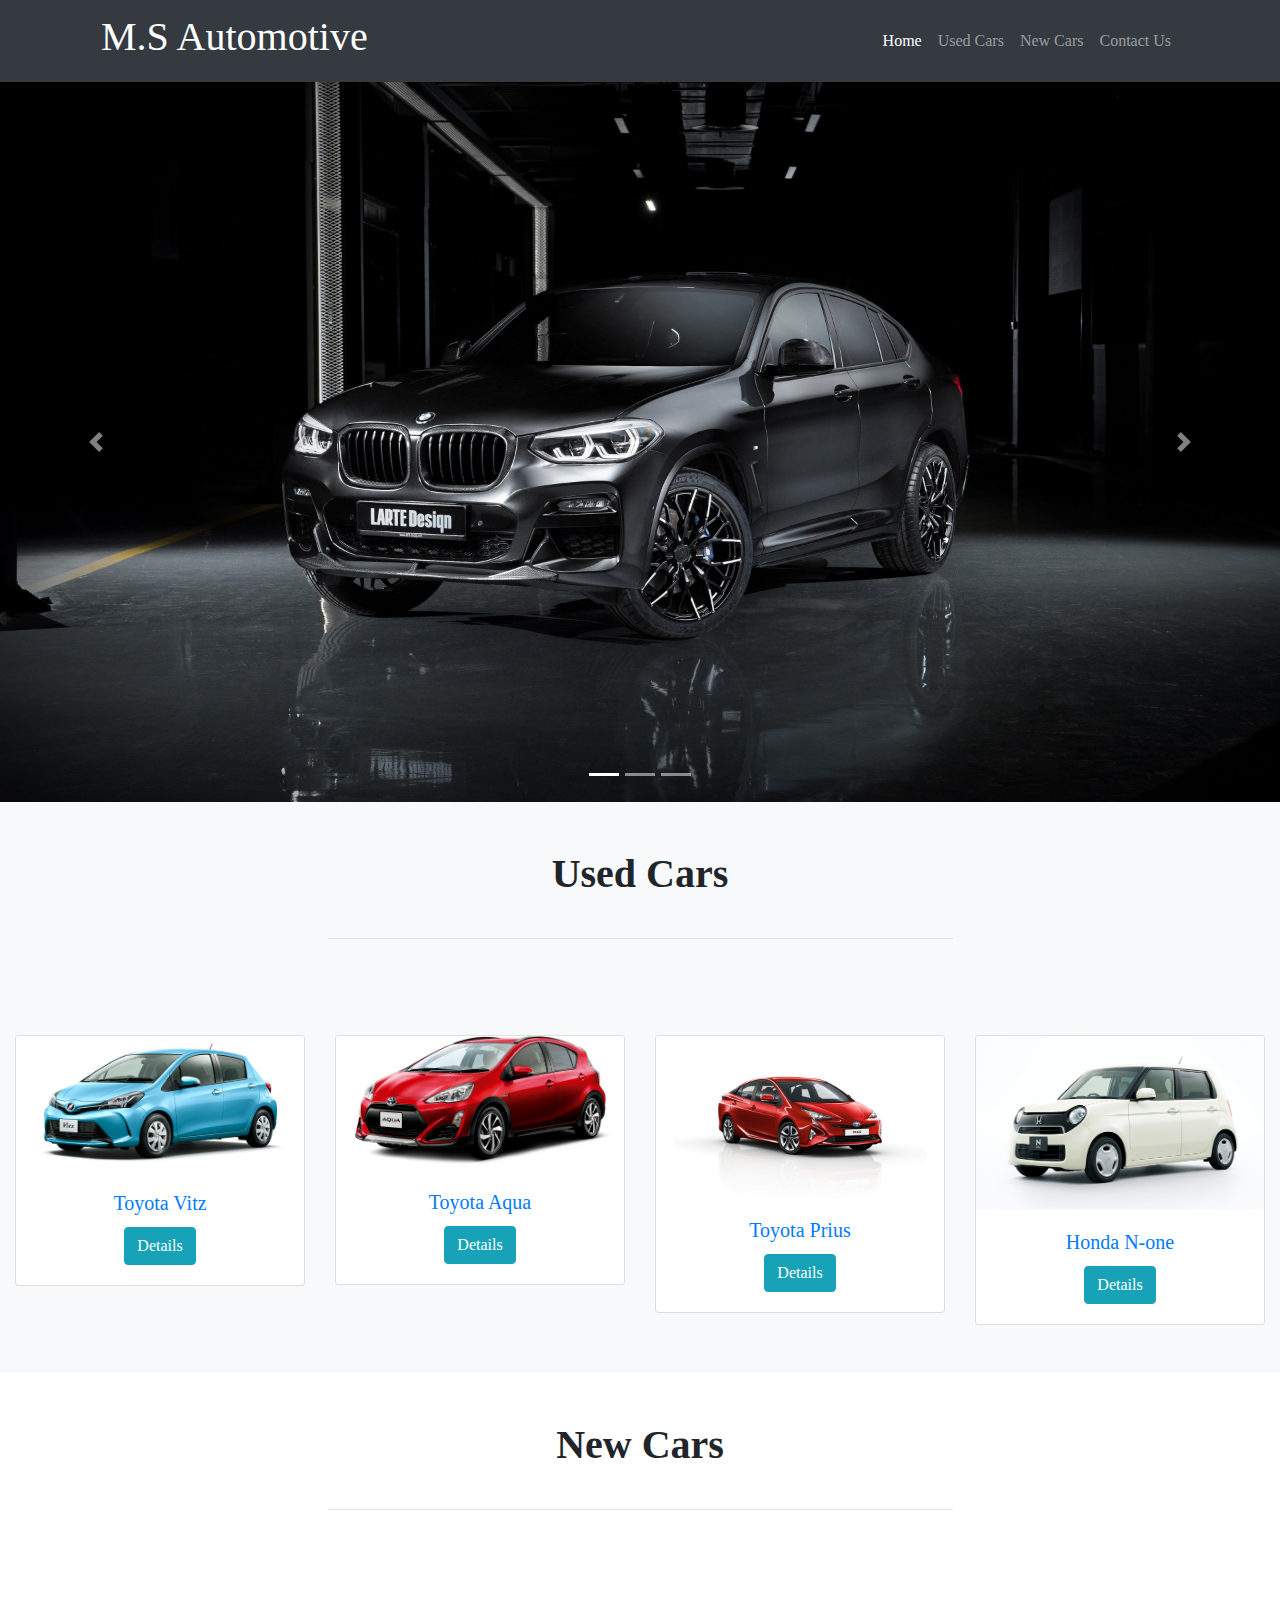
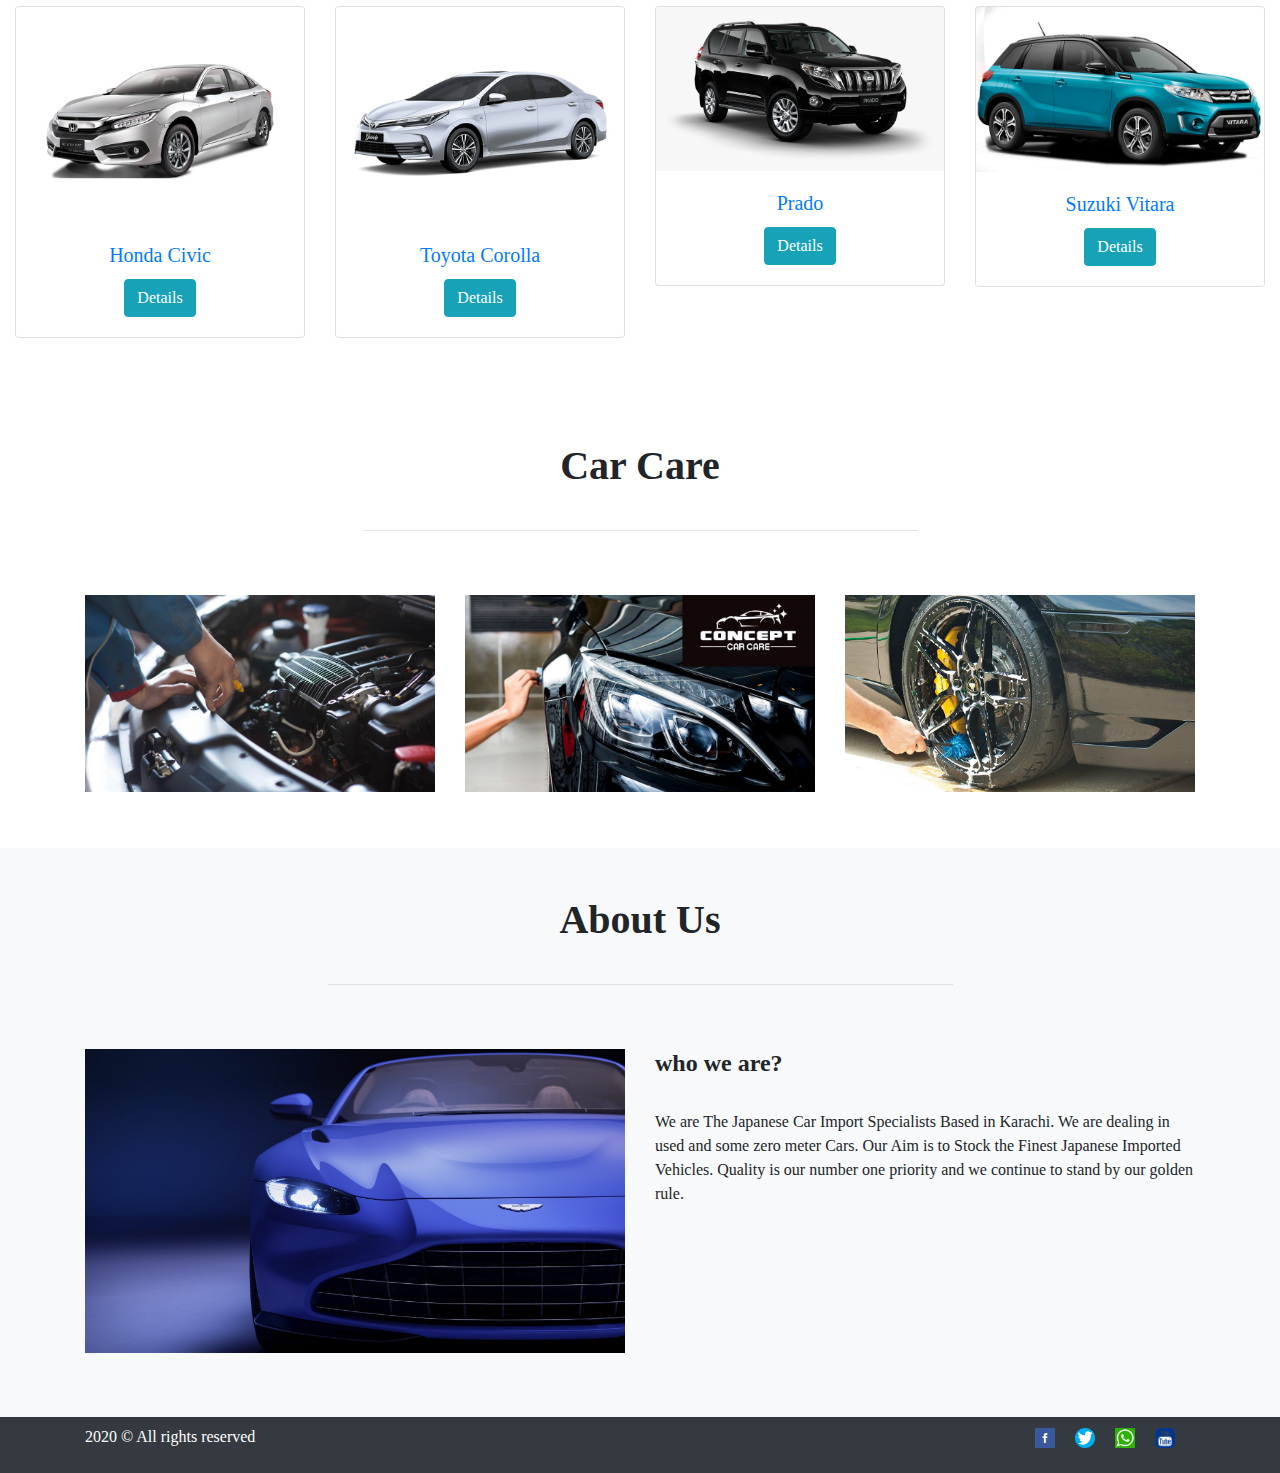
<file: index.html>
<!DOCTYPE html>
<html lang="en">

<head>
  <meta charset="UTF-8">
  <meta name="viewport" content="width=device-width, initial-scale=1.0">
  <title>M.S Automotive</title>
  <link rel="stylesheet" href="./style.css">
  <link rel="stylesheet" href="https://maxcdn.bootstrapcdn.com/bootstrap/4.0.0/css/bootstrap.min.css"
    integrity="sha384-Gn5384xqQ1aoWXA+058RXPxPg6fy4IWvTNh0E263XmFcJlSAwiGgFAW/dAiS6JXm" crossorigin="anonymous">



  <style>
    * {
      font-family: Cambria, Cochin, Georgia, Times, 'Times New Roman', serif;
      margin: 0;
      padding: 0;
    }

    span {
      font-size: 18px;
    }
  </style>
</head>

<body>
  <div class="container-fluid bg-dark">
    <div class="container">
      <nav class="navbar navbar-expand-lg navbar-dark bg-dark text-white">
        <a class="navbar-brand" href="#">
          <h1>M.S Automotive</h1>
        </a>
        <button class="navbar-toggler" type="button" data-toggle="collapse" data-target="#navbarNavDropdown"
          aria-controls="navbarNavDropdown" aria-expanded="false" aria-label="Toggle navigation">
          <span class="navbar-toggler-icon"></span>
        </button>
        <div class="collapse navbar-collapse" id="navbarNavDropdown">
          <ul class="navbar-nav ml-auto text-white">
            <li class="nav-item active">
              <a class="nav-link" href="./index.html">Home <span class="sr-only">(current)</span></a>
            </li>
            <li class="nav-item">
              <a class="nav-link" href="./Usedcar.html">Used Cars</a>
            </li>
            <li class="nav-item">
              <a class="nav-link" href="./newcars.html">New Cars</a>
            </li>
            <li class="nav-item">
              <a class="nav-link" href="./contact.html">Contact Us</a>
            </li>
          </ul>
        </div>
      </nav>
    </div>
  </div>

  <div id="carouselExampleIndicators" class="carousel slide" data-ride="carousel">
    <ol class="carousel-indicators">
      <li data-target="#carouselExampleIndicators" data-slide-to="0" class="active"></li>
      <li data-target="#carouselExampleIndicators" data-slide-to="1"></li>
      <li data-target="#carouselExampleIndicators" data-slide-to="2"></li>
    </ol>

    <div class="carousel-inner">
      <div class="carousel-item">
        <img class="d-block w-100" src="./Slider/slider.jpg" alt="First slide">
      </div>
      <div class="carousel-item active">
        <img class="d-block w-100" src="./Slider/slider1.jpg" alt="Second slide">
      </div>
      <div class="carousel-item">
        <img class="d-block w-100" src="./Slider/slider2.jpg" alt="Third slide">
      </div>
    </div>
    <a class="carousel-control-prev" href="#carouselExampleIndicators" role="button" data-slide="prev">
      <span class="carousel-control-prev-icon" aria-hidden="true"></span>
      <span class="sr-only">Previous</span>
    </a>
    <a class="carousel-control-next" href="#carouselExampleIndicators" role="button" data-slide="next">
      <span class="carousel-control-next-icon" aria-hidden="true"></span>
      <span class="sr-only">Next</span>
    </a>
  </div>

  <section>
    <div class="container-fluid bg-light">
      <h1 class="text-center text-capitalize font-weight-bold pt-5 pb-4">used cars</h1>
      <hr class="w-50 mx-auto pb-5">

      <div class="row text-center mt-5 pb-5">
        <div class="col col-xl-3 col-lg-3 col-md-6 col-sm-12 col-12 mb-2">
          <div class="card">
            <img class="card-img-top" src="./images/vitz.png" alt="Card image cap">
            <div class="card-body">
              <h5 class="card-title text-primary">Toyota Vitz</h5>
              <a href="./Usedcar.html" class="btn btn-info">Details</a>
            </div>
          </div>
        </div>

        <div class="col col-xl-3 col-lg-3 col-md-6 col-sm-12 col-12 mb-2">
          <div class="card">
            <img class="card-img-top" src="./images/aqua.png" alt="Card image cap">
            <div class="card-body">
              <h5 class="card-title text-primary">Toyota Aqua</h5>
              
              <a href="./Usedcar.html" class="btn btn-info">Details</a>
            </div>
          </div>
        </div>
        <div class="col col-xl-3 col-lg-3 col-md-6 col-sm-12 col-12 mb-2">
          <div class="card">
            <img class="card-img-top" src="./images/prius.jpg" alt="Card image cap">
            <div class="card-body">
              <h5 class="card-title text-primary">Toyota Prius</h5>
              <a href="./Usedcar.html" class="btn btn-info">Details</a>
            </div>
          </div>
        </div>

        <div class="col col-xl-3 col-lg-3 col-md-6 col-sm-12 col-12">
          <div class="card">
            <img class="card-img-top" src="./images/n-one.jpg" alt="Card image cap">
            <div class="card-body">
              <h5 class="card-title text-primary">Honda N-one</h5>
              <a href="./Usedcar.html" class="btn btn-info">Details</a>
            </div>
          </div>
        </div>

      </div>
    </div>
  </section>


  <div class="container-fluid">
    <h1 class="text-center text-capitalize font-weight-bold pt-5 pb-4 ">new cars</h1>
    <hr class="w-50 mx-auto pb-5">

    <div class="row text-center mt-5 pb-5">
      <div class="col col-xl-3 col-lg-3 col-md-6 col-sm-12 col-12 mb-2 ">
        <div class="card">
          <img class="card-img-top" src="./images/civic1.jpg" alt="Card image cap">
          <div class="card-body">
            <h5 class="card-title text-primary">Honda Civic</h5>
            <a href="./newcars.html" class="btn btn-info">Details</a>
          </div>
        </div>
      </div>

      <div class="col col-xl-3 col-lg-3 col-md-6 col-12 mb-2">
        <div class="card">
          <img class="card-img-top" src="./images/Corolla1.jpg" alt="Card image cap">
          <div class="card-body">
            <h5 class="card-title text-primary">Toyota Corolla</h5>
            
            <a href="./newcars.html" class="btn btn-info">Details</a>
          </div>
        </div>
      </div>
      <div class="col col-xl-3 col-lg-3 col-md-6 col-12 mb-2">
        <div class="card">
          <img class="card-img-top" src="./images/prado.png" alt="Card image cap">
          <div class="card-body">
            <h5 class="card-title text-primary">Prado</h5>
            
            <a href="./newcars.html" class="btn btn-info">Details</a>
          </div>
        </div>
      </div>

      <div class="col col-xl-3 col-lg-3 col-md-6 col-12">
        <div class="card">
          <img class="card-img-top" src="./images/vitara.png" alt="Card image cap">
          <div class="card-body">
            <h5 class="card-title text-primary">Suzuki Vitara</h5>
            
            <a href="./newcars.html" class="btn btn-info">Details</a>
          </div>
        </div>
      </div>
    </div>
  </div>



  <section>
    <div class="container pb-5">
      <h1 class="text-center text-capitalize font-weight-bold pt-5 pb-4">car care</h1>
      <hr class="w-50 mx-auto pb-5">

      <div class="row">
        <div class="col col-xl-4 col-lg-4 col-md-8 col-12 mb-2">
          <img src="./images/care.jpg" alt="" class="img-fluid">

        </div>
        <div class="col col-xl-4 col-lg-4 col-md-8 col-12 mb-2">
          <img src="./images/care1.jpg" alt="" class="img-fluid">
        </div>
        <div class="col col-xl-4 col-lg-4 col-md-8 col-12">
          <img src="./images/care2.jpg" alt="" class="img-fluid">
        </div>
      </div>
    </div>
  </section>

  <div class="container-fluid bg-light py-5">
    <h1 class=" text-center font-weight-bold pb-4">About Us</h1>
    <hr class="w-50 mx-auto py-4">
    <div class="container">
      <div class="row">
        <div class="col col-xl-6 col-lg-6 col-md-6 col-sm-12 col-12">
          <img src="./images/aston.jpg" class="img-fluid pb-3">
        </div>
        <div class="col col-xl-6 col-lg-6 col-md-6 col-sm-12 col-12">
          <h4 class="font-weight-bold">who we are?</h4> <br>
          <p>We are The Japanese Car Import Specialists Based in Karachi. We are dealing in used and some zero
            meter Cars. Our Aim is to Stock the Finest Japanese Imported Vehicles. Quality is our number one priority and we
            continue to stand by our golden rule.
          </p>
        </div>
      </div>
    </div>
  </div>

  <footer>
    <div class="container-fluid bg-dark text-white py-2">
      <div class="container">
        <div class="row">
          <div class="col col-lg-10 col-md-10 col-12">
            <p>2020 © All rights reserved</p>
          </div>
          <div class="col col-lg-2 col-md-2 col-12 ml-auto">
            <a class="mr-3" href=""><img src="./media/fbicon.png" width="20" height="20"></a>
            <a class="mr-3" href="" class="twi"><img src="./media/twitter.png" width="20" height="20"></a>
            <a class="mr-3" href="" class="insta"><img src="./media/whatsapp.png" width="20" height="20"></a>
            <a class="mr-3" href="" class="you"><img src="./media/youtube.png" width="20" height="20"></a>
          </div>
        </div>
      </div>
  </footer>




  <script src="https://code.jquery.com/jquery-3.2.1.slim.min.js"
    integrity="sha384-KJ3o2DKtIkvYIK3UENzmM7KCkRr/rE9/Qpg6aAZGJwFDMVNA/GpGFF93hXpG5KkN"
    crossorigin="anonymous"></script>
  <script src="https://cdnjs.cloudflare.com/ajax/libs/popper.js/1.12.9/umd/popper.min.js"
    integrity="sha384-ApNbgh9B+Y1QKtv3Rn7W3mgPxhU9K/ScQsAP7hUibX39j7fakFPskvXusvfa0b4Q"
    crossorigin="anonymous"></script>
  <script src="https://maxcdn.bootstrapcdn.com/bootstrap/4.0.0/js/bootstrap.min.js"
    integrity="sha384-JZR6Spejh4U02d8jOt6vLEHfe/JQGiRRSQQxSfFWpi1MquVdAyjUar5+76PVCmYl"
    crossorigin="anonymous"></script>
</body>

</html>
</file>
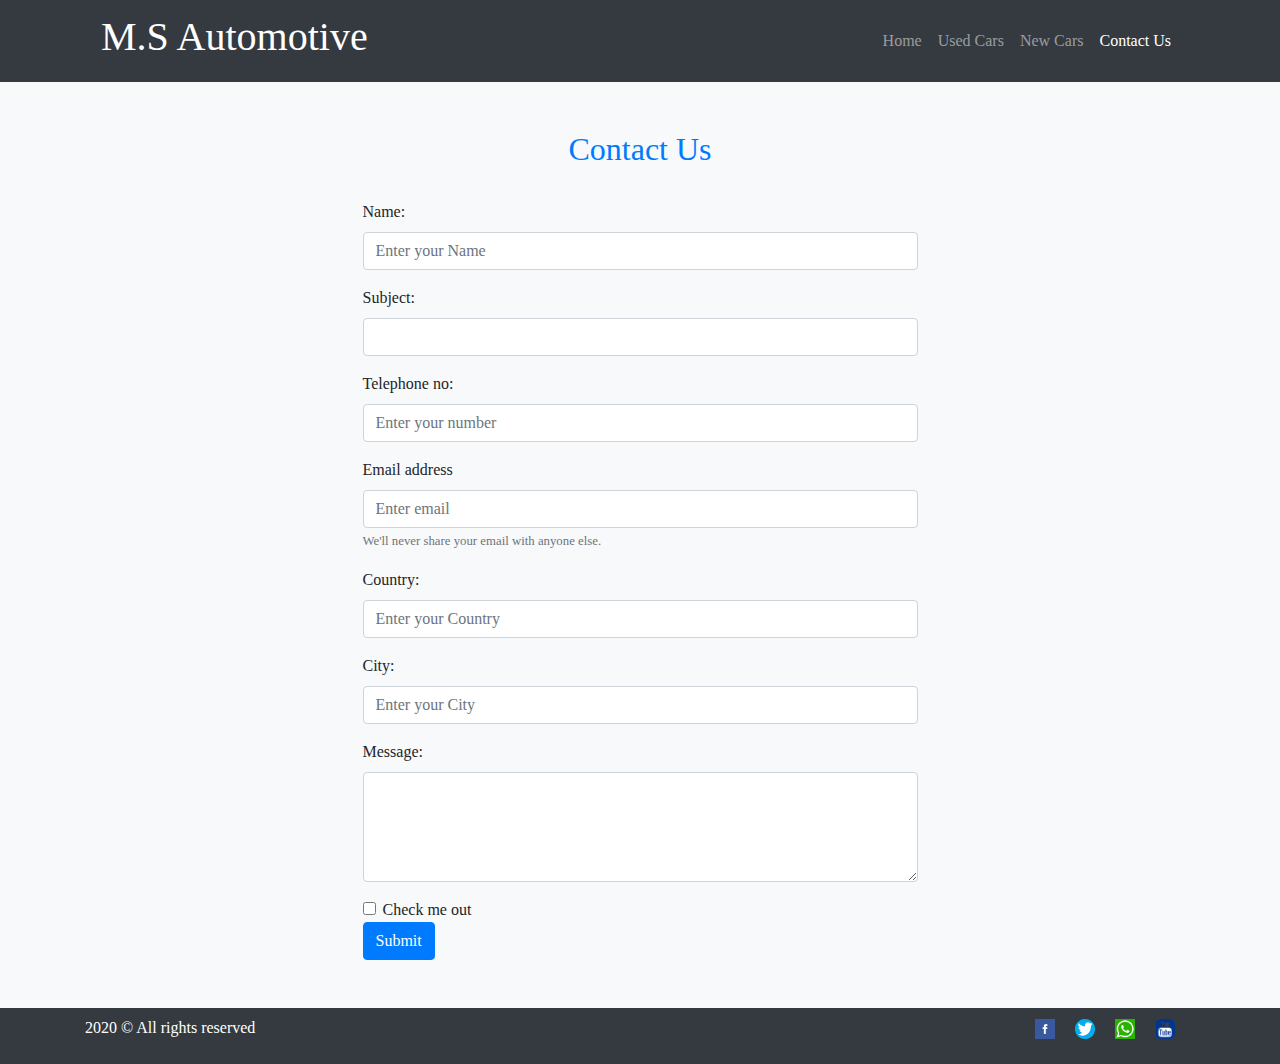
<file: contact.html>
<!DOCTYPE html>
<html lang="en">

<head>
    <meta charset="UTF-8">
    <meta name="viewport" content="width=device-width, initial-scale=1.0">
    <title>M.S Automotive</title>

    <link rel="stylesheet" href="./style.css">
    <link rel="stylesheet" href="https://maxcdn.bootstrapcdn.com/bootstrap/4.0.0/css/bootstrap.min.css"
        integrity="sha384-Gn5384xqQ1aoWXA+058RXPxPg6fy4IWvTNh0E263XmFcJlSAwiGgFAW/dAiS6JXm" crossorigin="anonymous">


    <style>
        * {
            font-family: Cambria, Cochin, Georgia, Times, 'Times New Roman', serif;
            margin: 0;
            padding: 0;
        }

        span {
            font-size: 18px;
        }
    </style>

</head>

<body>

    <div class="container-fluid bg-dark">
        <div class="container">
            <nav class="navbar navbar-expand-lg navbar-dark bg-dark text-white">
                <a class="navbar-brand" href="#">
                    <h1>M.S Automotive </h1>
                </a>
                <button class="navbar-toggler" type="button" data-toggle="collapse" data-target="#navbarNavDropdown"
                    aria-controls="navbarNavDropdown" aria-expanded="false" aria-label="Toggle navigation">
                    <span class="navbar-toggler-icon"></span>
                </button>
                <div class="collapse navbar-collapse" id="navbarNavDropdown">
                    <ul class="navbar-nav ml-auto text-white">
                        <li class="nav-item">
                            <a class="nav-link" href="./index.html">Home</a>
                        </li>
                        <li class="nav-item">
                            <a class="nav-link" href="./Usedcar.html">Used Cars</a>
                        </li>
                        <li class="nav-item">
                            <a class="nav-link" href="./newcars.html">New Cars</a>
                        </li>
                        <li class="nav-item active">
                            <a class="nav-link" href="./contact.html">Contact Us <span
                                    class="sr-only">(current)</span></a>
                        </li>
                    </ul>
                </div>
            </nav>
        </div>
    </div>

    <section>

        <div class="container-fluid bg-light py-5">

            <div class="container">
                <h2 class="text-primary text-center text-capitalize pb-4">contact us</h2>

                <form class="mx-auto w-50">
                    <div class="form-group">
                        <label for="uname">Name:</label>
                        <input type="text" class="form-control" id="uname" placeholder="Enter your Name" name="uname"
                            required>
                    </div>
                    <div class="form-group">
                        <label for="sub">Subject:</label>
                        <input type="text" class="form-control" id="sub" name="sub">
                    </div>
                    <div class="form-group">
                        <label for="num">Telephone no:</label>
                        <input type="number" class="form-control" id="num" placeholder="Enter your number" name="num"
                            required>
                    </div>


                    <div class="form-group ">
                        <label for="exampleInputEmail1">Email address</label>
                        <input type="email" class="form-control" id="exampleInputEmail1" aria-describedby="emailHelp"
                            placeholder="Enter email">
                        <small id="emailHelp" class="form-text text-muted">We'll never share your email with anyone
                            else.</small>
                    </div>
                    <div class="form-group">
                        <label for="country">Country:</label>
                        <input type="text" class="form-control" id="country" placeholder="Enter your Country"
                            name="country" required>
                    </div>
                    <div class="form-group">
                        <label for="city">City:</label>
                        <input type="text" class="form-control" id="city" placeholder="Enter your City" name="city"
                            required>
                    </div>
                    <div class="form-group">
                        <label for="">Message:</label>
                        <textarea class="form-control" name="" id="" cols="10" rows="4"></textarea>
                    </div>

                    <div class="form-check">
                        <input type="checkbox" class="form-check-input" id="exampleCheck1">
                        <label class="form-check-label" for="exampleCheck1">Check me out</label>
                    </div>
                    <button type="submit" class="btn btn-primary">Submit</button>
                </form>

            </div>
        </div>
    </section>


    <footer>
        <div class="container-fluid bg-dark text-white py-2">
            <div class="container">
                <div class="row">
                    <div class="col col-lg-10 col-md-10 col-12">
                        <p>2020 © All rights reserved</p>
                    </div>
                    <div class="col col-lg-2 col-md-2 col-12 ml-auto">
                        <a class="mr-3" href=""><img src="./media/fbicon.png" width="20" height="20"></a>
                        <a class="mr-3" href="" class="twi"><img src="./media/twitter.png" width="20" height="20"></a>
                        <a class="mr-3" href="" class="insta"><img src="./media/whatsapp.png" width="20"
                                height="20"></a>
                        <a class="mr-3" href="" class="you"><img src="./media/youtube.png" width="20" height="20"></a>
                    </div>
                </div>
            </div>
    </footer>



    <script src="https://code.jquery.com/jquery-3.2.1.slim.min.js"
        integrity="sha384-KJ3o2DKtIkvYIK3UENzmM7KCkRr/rE9/Qpg6aAZGJwFDMVNA/GpGFF93hXpG5KkN"
        crossorigin="anonymous"></script>
    <script src="https://cdnjs.cloudflare.com/ajax/libs/popper.js/1.12.9/umd/popper.min.js"
        integrity="sha384-ApNbgh9B+Y1QKtv3Rn7W3mgPxhU9K/ScQsAP7hUibX39j7fakFPskvXusvfa0b4Q"
        crossorigin="anonymous"></script>
    <script src="https://maxcdn.bootstrapcdn.com/bootstrap/4.0.0/js/bootstrap.min.js"
        integrity="sha384-JZR6Spejh4U02d8jOt6vLEHfe/JQGiRRSQQxSfFWpi1MquVdAyjUar5+76PVCmYl"
        crossorigin="anonymous"></script>
</body>

</html>
</file>
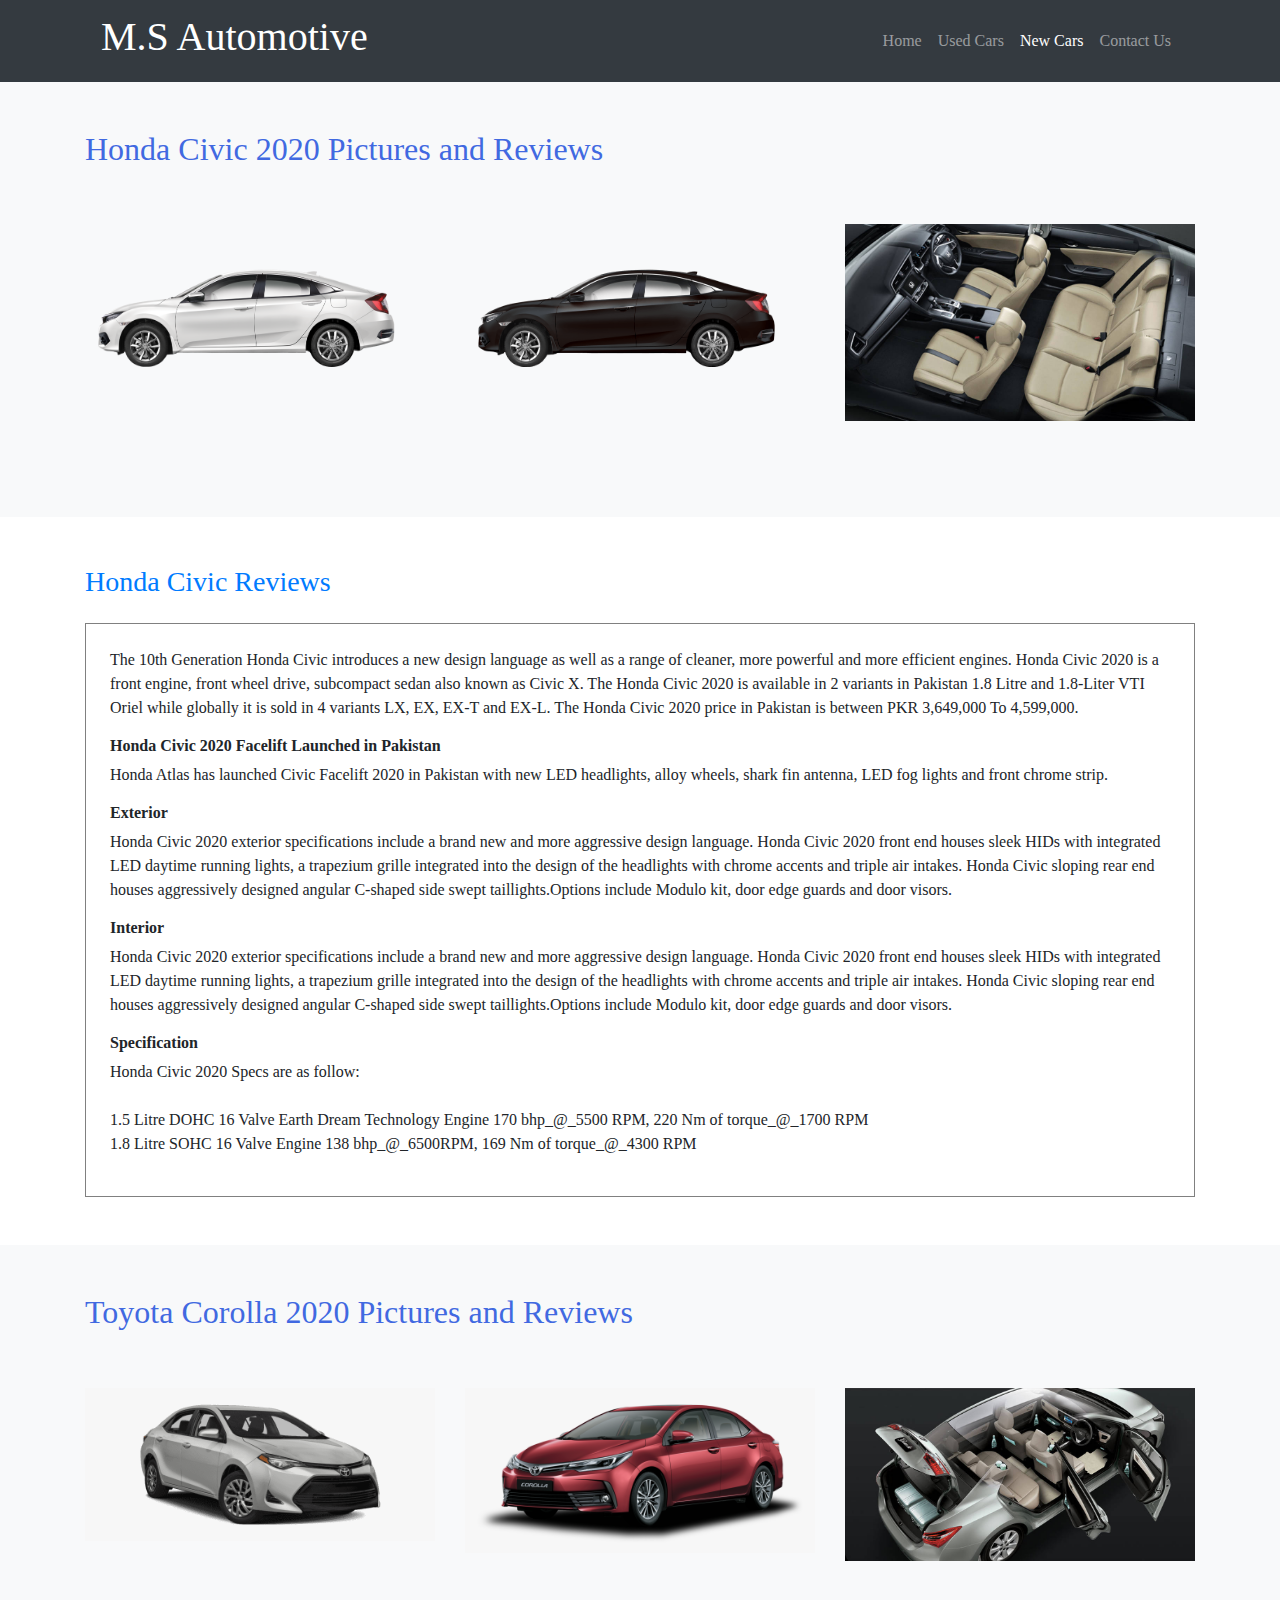
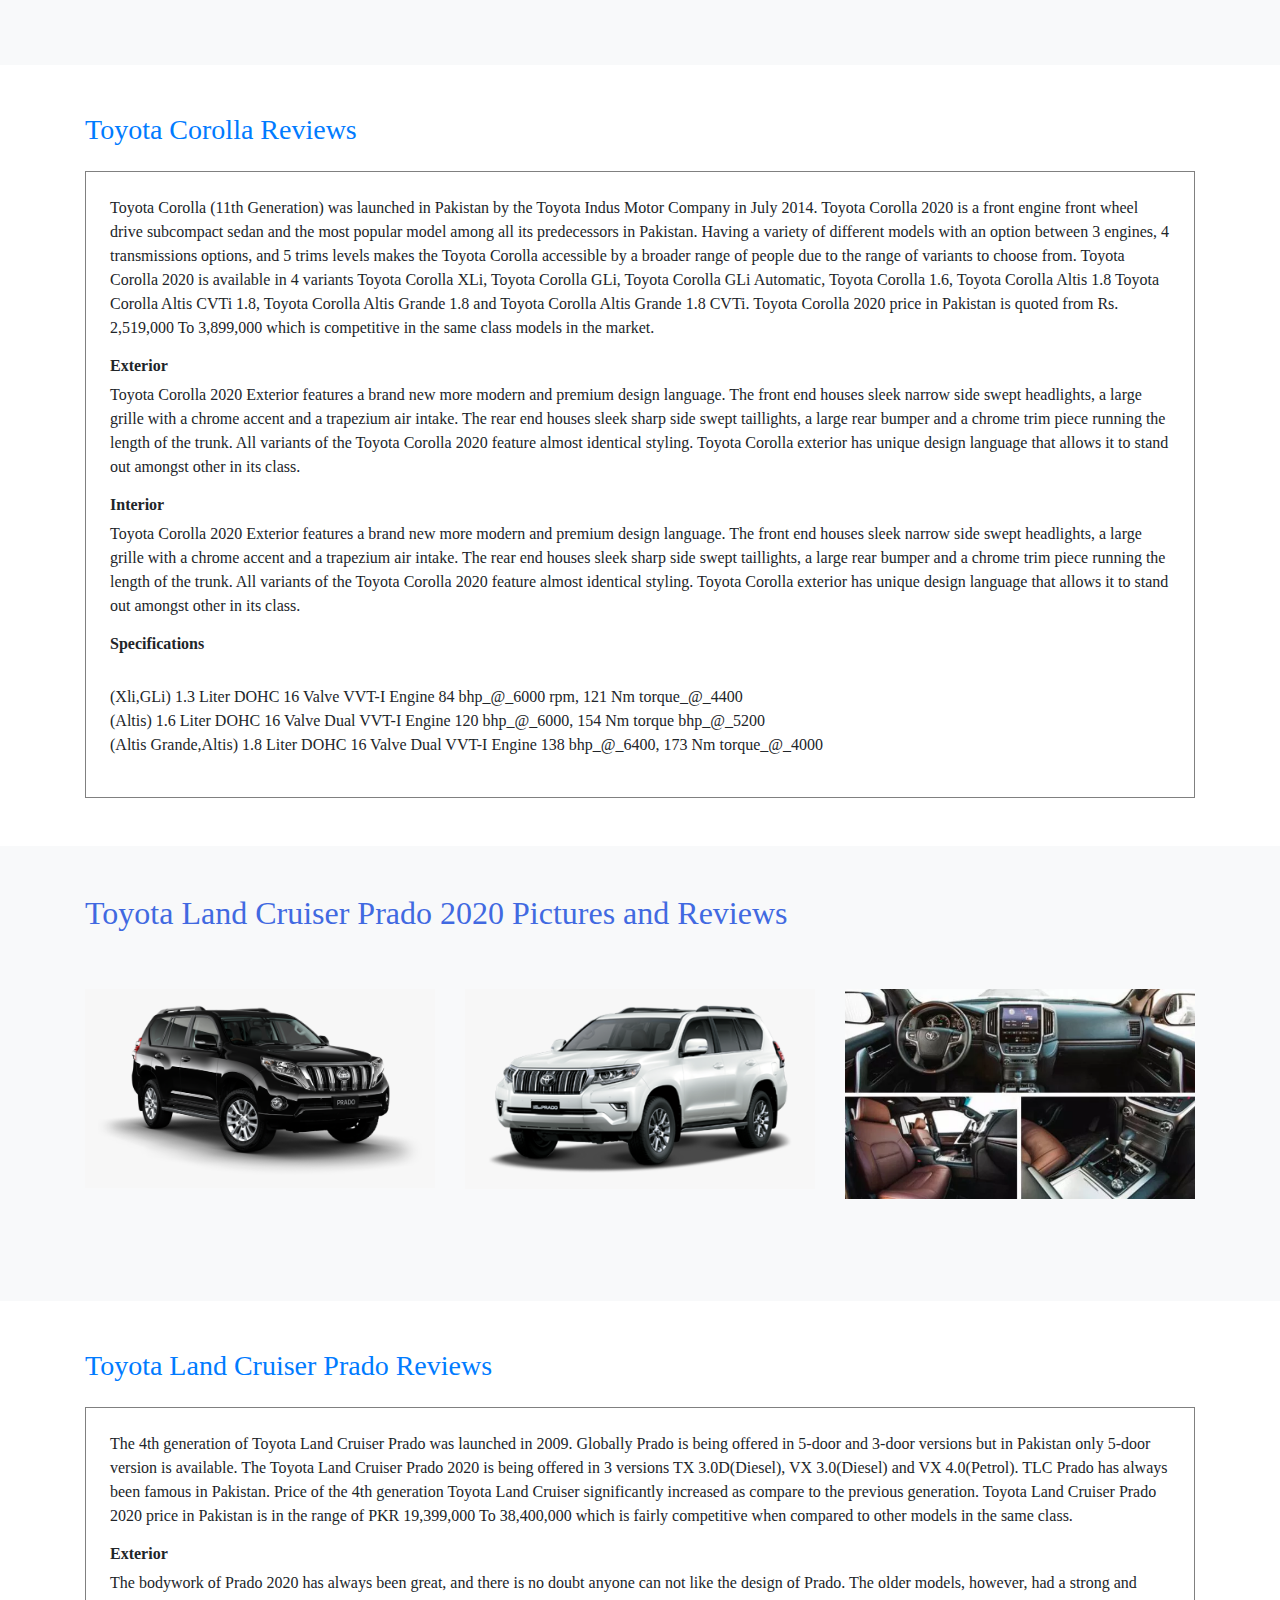
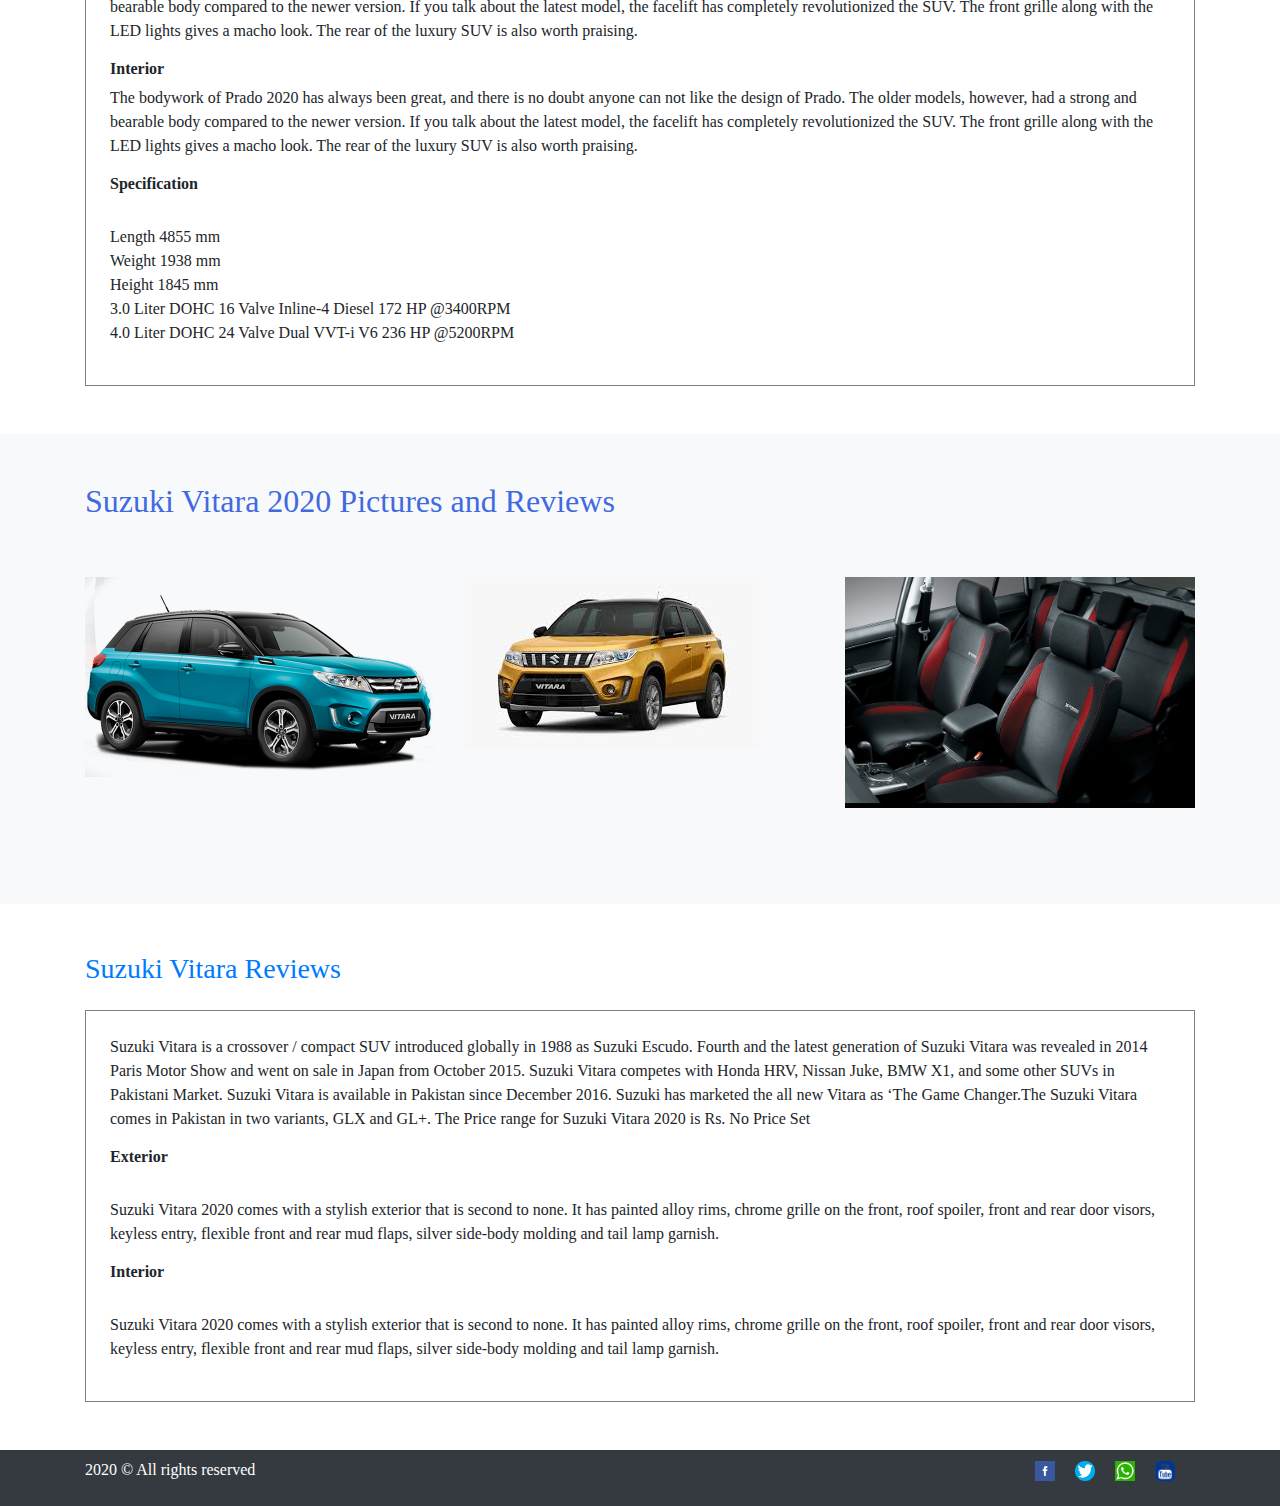
<file: newcars.html>
<!DOCTYPE html>
<html lang="en">

<head>
    <meta charset="UTF-8">
    <meta name="viewport" content="width=device-width, initial-scale=1.0">
    <title>M.S Automotive</title>

    <link rel="stylesheet" href="./style.css">
    <link rel="stylesheet" href="https://maxcdn.bootstrapcdn.com/bootstrap/4.0.0/css/bootstrap.min.css"
        integrity="sha384-Gn5384xqQ1aoWXA+058RXPxPg6fy4IWvTNh0E263XmFcJlSAwiGgFAW/dAiS6JXm" crossorigin="anonymous">

    <style>
        * {
            font-family: Cambria, Cochin, Georgia, Times, 'Times New Roman', serif;
            margin: 0;
            padding: 0;
        }

        span {
            font-size: 18px;
        }
    </style>
</head>

<body>

    <div class="container-fluid bg-dark">
        <div class="container">
            <nav class="navbar navbar-expand-lg navbar-dark bg-dark text-white">
                <a class="navbar-brand" href="#">
                    <h1>M.S Automotive </h1>
                </a>
                <button class="navbar-toggler" type="button" data-toggle="collapse" data-target="#navbarNavDropdown"
                    aria-controls="navbarNavDropdown" aria-expanded="false" aria-label="Toggle navigation">
                    <span class="navbar-toggler-icon"></span>
                </button>
                <div class="collapse navbar-collapse" id="navbarNavDropdown">
                    <ul class="navbar-nav ml-auto text-white">
                        <li class="nav-item">
                            <a class="nav-link" href="./index.html">Home </a>
                        </li>
                        <li class="nav-item ">
                            <a class="nav-link" href="./Usedcar.html">Used Cars </a>
                        </li>
                        <li class="nav-item active">
                            <a class="nav-link" href="./newcars.html">New Cars <span
                                    class="sr-only">(current)</span></a>
                        </li>
                        <li class="nav-item">
                            <a class="nav-link" href="./contact.html">Contact Us</a>
                        </li>
                    </ul>
                </div>
            </nav>
        </div>
    </div>

    <header>
        <div class="container-fluid py-5 bg-light">
            <div class="container">
                <h2 style="color: royalblue;">Honda Civic 2020 Pictures and Reviews</h2>

                <div class="row py-5">
                    <div class="col col-lg-4 col-md-4 col-12 mb-3">
                        <img src="./images/civic2.png" alt="" class="img-fluid">
                    </div>
                    <div class="col col-lg-4 col-md-4 col-12 mb-3">
                        <img src="./images/civic3.png" alt="" class="img-fluid">
                    </div>
                    <div class="col col-lg-4 col-md-4 col-12">
                        <img src="./images/civic4.jpg" alt="" class="img-fluid">
                    </div>
                </div>
            </div>
        </div>
    </header>

    <section>
        <div class="container py-5">
            <h3 class="text-capitalize text-primary">honda civic reviews</h3>

            <div class="para mt-4 p-4">
                <p> The 10th Generation Honda Civic introduces a new design language as well as a range of cleaner, more
                    powerful and more efficient engines. Honda Civic 2020 is a front engine, front wheel drive,
                    subcompact
                    sedan also known as Civic X. The Honda Civic 2020 is available in 2 variants in Pakistan 1.8 Litre
                    and
                    1.8-Liter VTI Oriel while globally it is sold in 4 variants LX, EX, EX-T and EX-L. The Honda Civic
                    2020
                    price in Pakistan is between PKR 3,649,000 To 4,599,000. </p>

                <h6 style="font-weight: bold;">Honda Civic 2020 Facelift Launched in Pakistan</h6>
                <p> Honda Atlas has launched Civic Facelift 2020 in Pakistan with new LED headlights, alloy wheels,
                    shark fin antenna, LED fog lights and front chrome strip.
                </p>

                <h6 style="font-weight: bold;">Exterior</h6>
                <p>Honda Civic 2020 exterior specifications include a brand new and more aggressive design language.
                    Honda Civic 2020 front end houses sleek HIDs with integrated LED daytime running lights, a trapezium
                    grille integrated into the design of the headlights with chrome accents and triple air intakes.
                    Honda Civic sloping rear end houses aggressively designed angular C-shaped side swept
                    taillights.Options include Modulo kit, door edge guards and door visors.
                </p>

                <h6 style="font-weight: bold;">Interior</h6>

                <p>Honda Civic 2020 exterior specifications include a brand new and more aggressive design language.
                    Honda Civic 2020 front end houses sleek HIDs with integrated LED daytime running lights, a trapezium
                    grille integrated into the design of the headlights with chrome accents and triple air intakes.
                    Honda Civic sloping rear end houses aggressively designed angular C-shaped side swept
                    taillights.Options include Modulo kit, door edge guards and door visors.
                </p>

                <h6 style="font-weight: bold;">Specification</h6>
                <p>Honda Civic 2020 Specs are as follow: <br> <br>
                    1.5 Litre DOHC 16 Valve Earth Dream Technology Engine 170 bhp_@_5500 RPM, 220 Nm of torque_@_1700
                    RPM <br>
                    1.8 Litre SOHC 16 Valve Engine 138 bhp_@_6500RPM, 169 Nm of torque_@_4300 RPM</p>

            </div>
        </div>

    </section>

    <div class="container-fluid py-5 bg-light">
        <div class="container">
            <h2 style="color: royalblue;">Toyota Corolla 2020 Pictures and Reviews</h2>

            <div class="row py-5">
                <div class="col col-lg-4 col-md-4 col-12 mb-3">
                    <img src="./images/corolla1.1.png" alt="" class="img-fluid">
                </div>
                <div class="col col-lg-4 col-md-4 col-12 mb-3">
                    <img src="./images/corolla1.2.png" alt="" class="img-fluid">
                </div>
                <div class="col col-lg-4 col-md-4 col-12">
                    <img src="./images/Corolla4.jpg" alt="" class="img-fluid">
                </div>
            </div>
        </div>
    </div>

    <section>
        <div class="container py-5">
            <h3 class="text-capitalize text-primary">Toyota Corolla reviews</h3>

            <div class="para mt-4 p-4">
                <p>Toyota Corolla (11th Generation) was launched in Pakistan by the Toyota Indus Motor Company in July
                    2014. Toyota Corolla 2020 is a front engine front wheel drive subcompact sedan and the most popular
                    model among all its predecessors in Pakistan. Having a variety of different models with an option
                    between 3 engines, 4 transmissions options, and 5 trims levels makes the Toyota Corolla accessible
                    by a broader range of people due to the range of variants to choose from. Toyota Corolla 2020 is
                    available in 4 variants Toyota Corolla XLi, Toyota Corolla GLi, Toyota Corolla GLi Automatic, Toyota
                    Corolla 1.6, Toyota Corolla Altis 1.8 Toyota Corolla Altis CVTi 1.8, Toyota Corolla Altis Grande 1.8
                    and Toyota Corolla Altis Grande 1.8 CVTi. Toyota Corolla 2020 price in Pakistan is quoted from Rs.
                    2,519,000 To 3,899,000 which is competitive in the same class models in the market.
                </p>

                <h6 style="font-weight: bold;">Exterior</h6>
                <p>Toyota Corolla 2020 Exterior features a brand new more modern and premium design language. The front
                    end houses sleek narrow side swept headlights, a large grille with a chrome accent and a trapezium
                    air intake. The rear end houses sleek sharp side swept taillights, a large rear bumper and a chrome
                    trim piece running the length of the trunk. All variants of the Toyota Corolla 2020 feature almost
                    identical styling. Toyota Corolla exterior has unique design language that allows it to stand out
                    amongst other in its class.
                </p>
                <h6 style="font-weight: bold;">Interior</h6>

                <p>Toyota Corolla 2020 Exterior features a brand new more modern and premium design language. The front
                    end houses sleek narrow side swept headlights, a large grille with a chrome accent and a trapezium
                    air intake. The rear end houses sleek sharp side swept taillights, a large rear bumper and a chrome
                    trim piece running the length of the trunk. All variants of the Toyota Corolla 2020 feature almost
                    identical styling. Toyota Corolla exterior has unique design language that allows it to stand out
                    amongst other in its class.
                </p>

                <h6 style="font-weight: bold;">Specifications</h6> <br>
                <p>(Xli,GLi) 1.3 Liter DOHC 16 Valve VVT-I Engine 84 bhp_@_6000 rpm, 121 Nm torque_@_4400 <br>
                    (Altis) 1.6 Liter DOHC 16 Valve Dual VVT-I Engine 120 bhp_@_6000, 154 Nm torque bhp_@_5200 <br>
                    (Altis Grande,Altis) 1.8 Liter DOHC 16 Valve Dual VVT-I Engine 138 bhp_@_6400, 173 Nm torque_@_4000
                </p>
            </div>
        </div>
    </section>


    <div class="container-fluid py-5 bg-light">
        <div class="container">
            <h2 style="color: royalblue;">Toyota Land Cruiser Prado 2020 Pictures and Reviews</h2>

            <div class="row py-5">
                <div class="col col-lg-4 col-md-4 col-12 mb-3">
                    <img src="./images/prado.png" alt="" class="img-fluid">
                </div>
                <div class="col col-lg-4 col-md-4 col-12 mb-3">
                    <img src="./images/prado1.png" alt="" class="img-fluid">
                </div>
                <div class="col col-lg-4 col-md-4 col-12">
                    <img src="./images/prado3.png" alt="" class="img-fluid">
                </div>
            </div>
        </div>
    </div>

    <section>
        <div class="container py-5">
            <h3 class="text-capitalize text-primary">Toyota Land Cruiser Prado reviews</h3>

            <div class="para mt-4 p-4">
                <p>The 4th generation of Toyota Land Cruiser Prado was launched in 2009. Globally Prado is being offered
                    in 5-door and 3-door versions but in Pakistan only 5-door version is available. The Toyota Land
                    Cruiser Prado 2020 is being offered in 3 versions TX 3.0D(Diesel), VX 3.0(Diesel) and VX
                    4.0(Petrol). TLC Prado has always been famous in Pakistan. Price of the 4th generation Toyota Land
                    Cruiser significantly increased as compare to the previous generation. Toyota Land Cruiser Prado
                    2020 price in Pakistan is in the range of PKR 19,399,000 To 38,400,000 which is fairly competitive
                    when compared to other models in the same class.
                </p>

                <h6 style="font-weight: bold;">Exterior</h6>
                <p>The bodywork of Prado 2020 has always been great, and there is no doubt anyone can not like the
                    design of Prado. The older models, however, had a strong and bearable body compared to the newer
                    version. If you talk about the latest model, the facelift has completely revolutionized the SUV. The
                    front grille along with the LED lights gives a macho look. The rear of the luxury SUV is also worth
                    praising.
                </p>

                <h6 style="font-weight: bold;">Interior</h6>
                <p>The bodywork of Prado 2020 has always been great, and there is no doubt anyone can not like the
                    design of Prado. The older models, however, had a strong and bearable body compared to the newer
                    version. If you talk about the latest model, the facelift has completely revolutionized the SUV. The
                    front grille along with the LED lights gives a macho look. The rear of the luxury SUV is also worth
                    praising.
                </p>

                <h6 style="font-weight: bold;">Specification</h6><br>

                <p>Length 4855 mm <br>
                    Weight 1938 mm <br>
                    Height 1845 mm <br>

                    3.0 Liter DOHC 16 Valve Inline-4 Diesel 172 HP @3400RPM <br>
                    4.0 Liter DOHC 24 Valve Dual VVT-i V6 236 HP @5200RPM
                </p>

            </div>
        </div>

    </section>

    <div class="container-fluid py-5 bg-light">
        <div class="container">
            <h2 style="color: royalblue;">Suzuki Vitara 2020 Pictures and Reviews</h2>

            <div class="row py-5">
                <div class="col col-lg-4 col-md-4 col-12 mb-3">
                    <img src="./images/vitara.png" alt="" class="img-fluid">
                </div>
                <div class="col col-lg-4 col-md-4 col-12 mb-3">
                    <img src="./images/vitara1.jpg" alt="" class="img-fluid">
                </div>
                <div class="col col-lg-4 col-md-4 col-12">
                    <img src="./images/vitara2.png" alt="" class="img-fluid">
                </div>
            </div>
        </div>
    </div>

    <section>
        <div class="container py-5">
            <h3 class="text-capitalize text-primary">Suzuki Vitara reviews</h3>

            <div class="para mt-4 p-4">
                <p> Suzuki Vitara is a crossover / compact SUV introduced globally in 1988 as Suzuki Escudo. Fourth and
                    the
                    latest generation of Suzuki Vitara was revealed in 2014 Paris Motor Show and went on sale in Japan
                    from
                    October 2015. Suzuki Vitara competes with Honda HRV, Nissan Juke, BMW X1, and some other SUVs in
                    Pakistani Market. Suzuki Vitara is available in Pakistan since December 2016. Suzuki has marketed
                    the
                    all new Vitara as ‘The Game Changer.The Suzuki Vitara comes in Pakistan in two variants, GLX and
                    GL+.
                    The Price range for Suzuki Vitara 2020 is Rs. No Price Set
                </p>

                <h6 style="font-weight: bold;">Exterior</h6><br>
                <p>Suzuki Vitara 2020 comes with a stylish exterior that is second to none. It has painted alloy rims,
                    chrome grille on the front, roof spoiler, front and rear door visors, keyless entry, flexible front
                    and rear mud flaps, silver side-body molding and tail lamp garnish.
                </p>

                <h6 style="font-weight: bold;">Interior</h6><br>
                <p>Suzuki Vitara 2020 comes with a stylish exterior that is second to none. It has painted alloy rims,
                    chrome grille on the front, roof spoiler, front and rear door visors, keyless entry, flexible front
                    and rear mud flaps, silver side-body molding and tail lamp garnish.
                </p>


            </div>

        </div>
    </section>

    <footer>
        <div class="container-fluid bg-dark text-white py-2">
            <div class="container">
                <div class="row">
                    <div class="col col-lg-10 col-md-10 col-12">
                        <p>2020 © All rights reserved</p>
                    </div>
                    <div class="col col-lg-2 col-md-2 col-12 ml-auto">
                        <a class="mr-3" href=""><img src="./media/fbicon.png" width="20" height="20"></a>
                        <a class="mr-3" href="" class="twi"><img src="./media/twitter.png" width="20" height="20"></a>
                        <a class="mr-3" href="" class="insta"><img src="./media/whatsapp.png" width="20"
                                height="20"></a>
                        <a class="mr-3" href="" class="you"><img src="./media/youtube.png" width="20" height="20"></a>
                    </div>
                </div>
            </div>
    </footer>




    <script src="https://code.jquery.com/jquery-3.2.1.slim.min.js"
        integrity="sha384-KJ3o2DKtIkvYIK3UENzmM7KCkRr/rE9/Qpg6aAZGJwFDMVNA/GpGFF93hXpG5KkN"
        crossorigin="anonymous"></script>
    <script src="https://cdnjs.cloudflare.com/ajax/libs/popper.js/1.12.9/umd/popper.min.js"
        integrity="sha384-ApNbgh9B+Y1QKtv3Rn7W3mgPxhU9K/ScQsAP7hUibX39j7fakFPskvXusvfa0b4Q"
        crossorigin="anonymous"></script>
    <script src="https://maxcdn.bootstrapcdn.com/bootstrap/4.0.0/js/bootstrap.min.js"
        integrity="sha384-JZR6Spejh4U02d8jOt6vLEHfe/JQGiRRSQQxSfFWpi1MquVdAyjUar5+76PVCmYl"
        crossorigin="anonymous"></script>

</body>

</html>
</file>
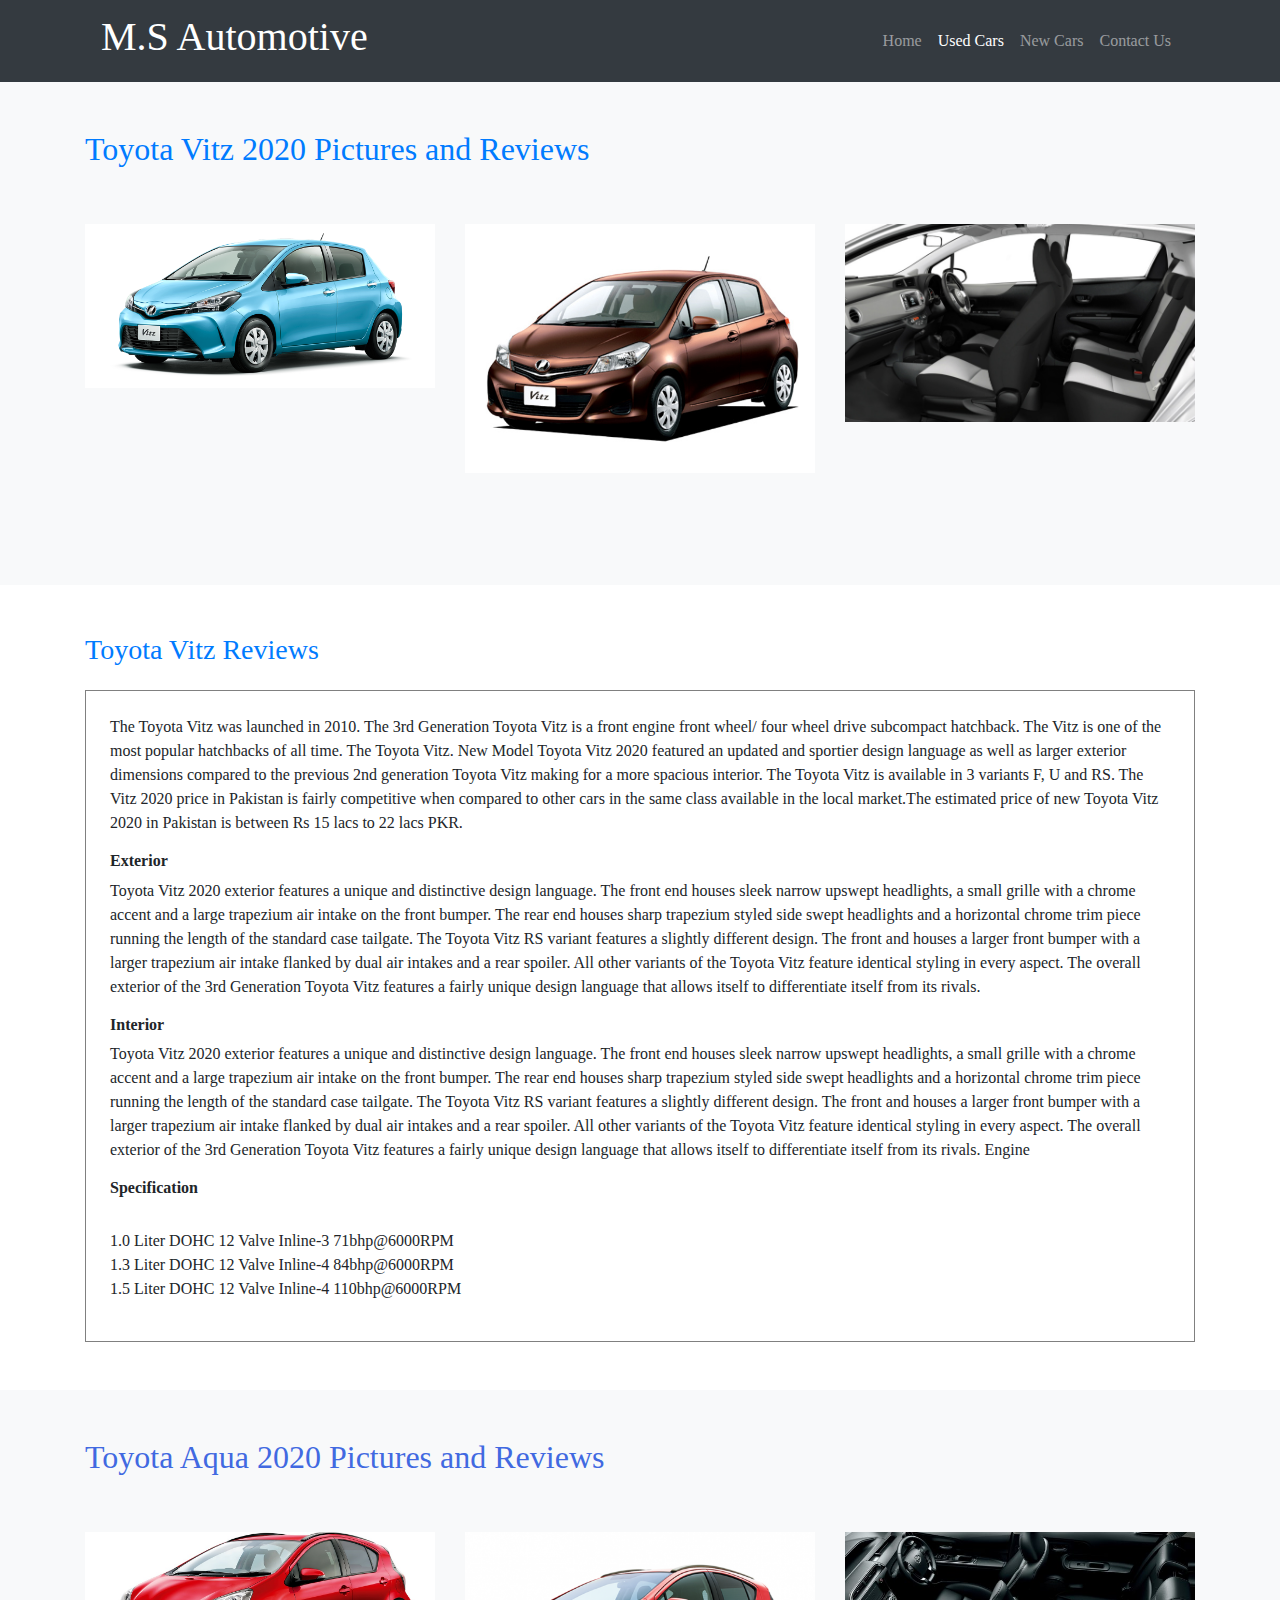
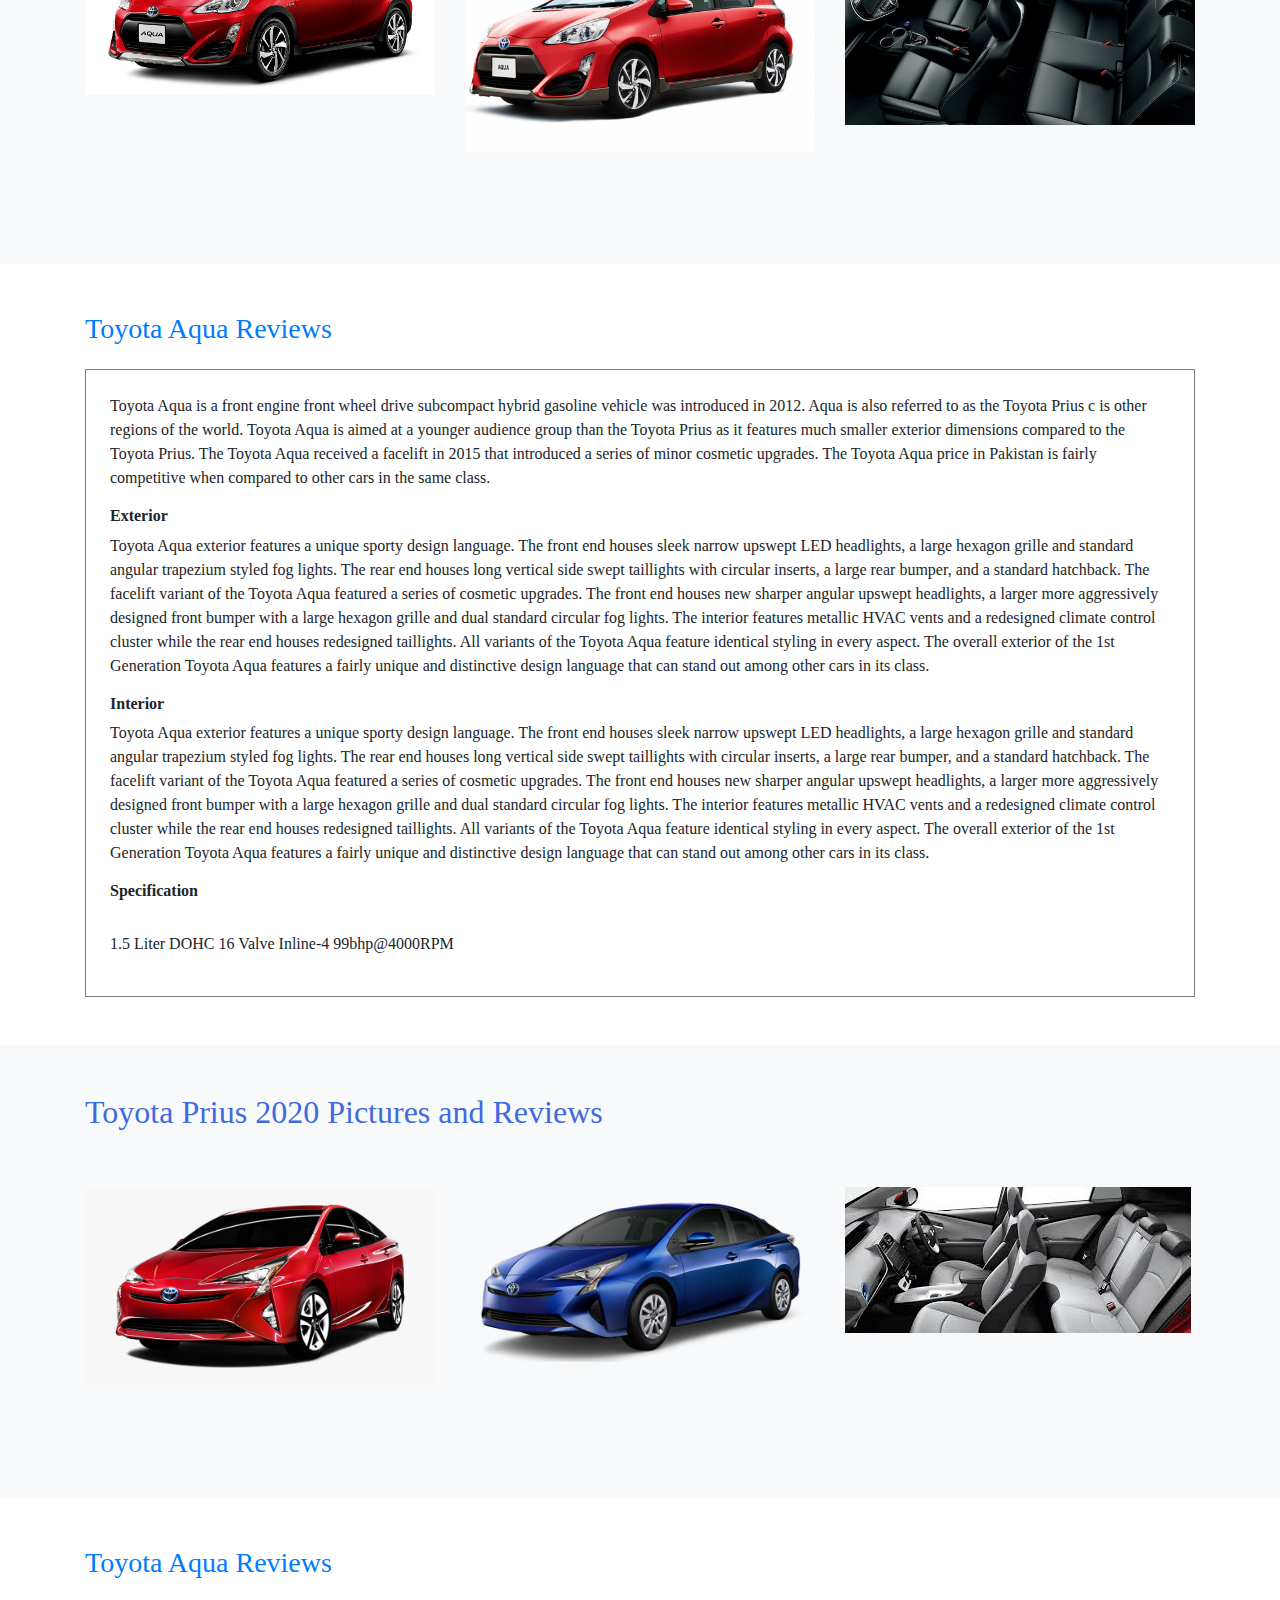
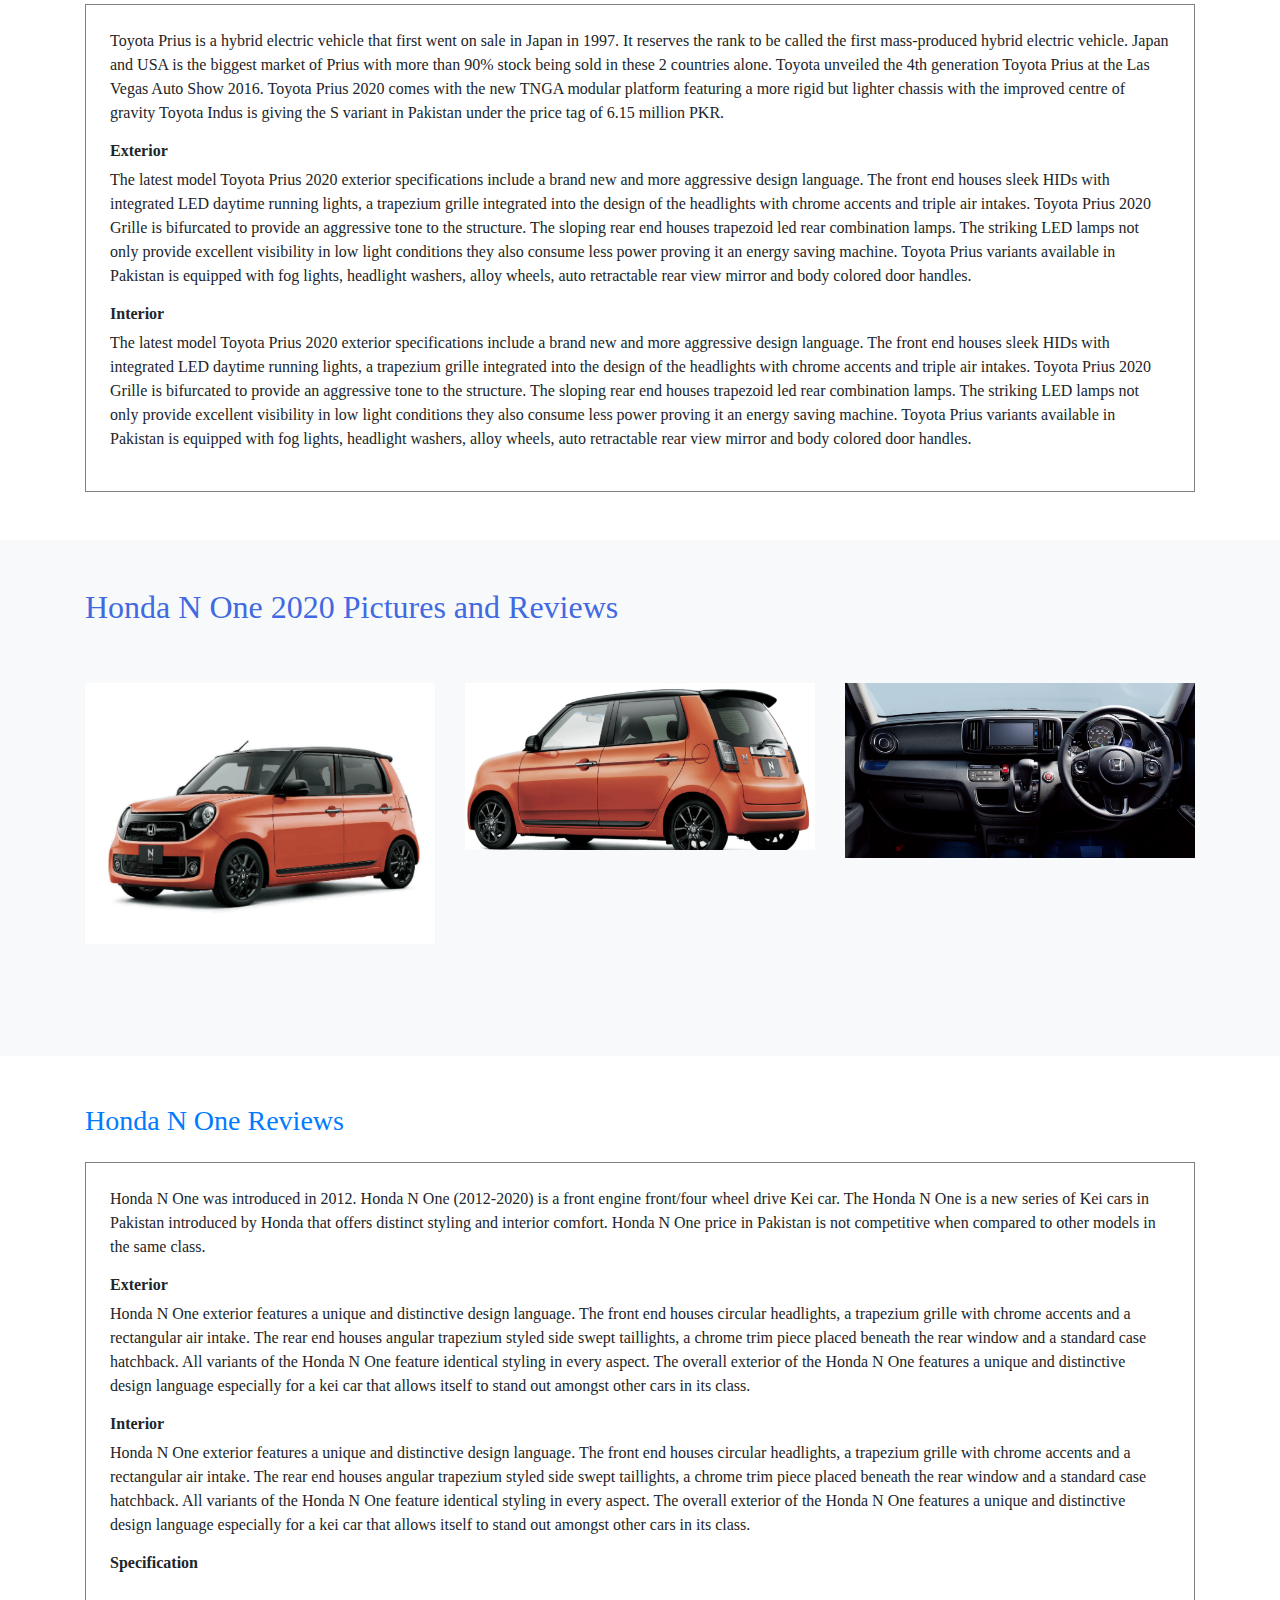
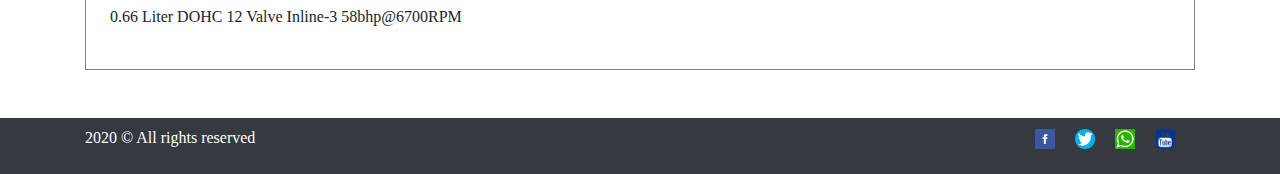
<file: Usedcar.html>
<!DOCTYPE html>
<html lang="en">

<head>
    <meta charset="UTF-8">
    <meta name="viewport" content="width=device-width, initial-scale=1.0">
    <title>M.S Automotive</title>
    <link rel="stylesheet" href="./style.css">
    <link rel="stylesheet" href="https://maxcdn.bootstrapcdn.com/bootstrap/4.0.0/css/bootstrap.min.css"
        integrity="sha384-Gn5384xqQ1aoWXA+058RXPxPg6fy4IWvTNh0E263XmFcJlSAwiGgFAW/dAiS6JXm" crossorigin="anonymous">

    <style>
        * {
            font-family: Cambria, Cochin, Georgia, Times, 'Times New Roman', serif;
            margin: 0;
            padding: 0;
        }

        span {
            font-size: 18px;
        }
    </style>

</head>

<body>
    <div class="container-fluid bg-dark">
        <div class="container">
            <nav class="navbar navbar-expand-lg navbar-dark bg-dark text-white">
                <a class="navbar-brand" href="#">
                    <h1>M.S Automotive </h1>
                </a>
                <button class="navbar-toggler" type="button" data-toggle="collapse" data-target="#navbarNavDropdown"
                    aria-controls="navbarNavDropdown" aria-expanded="false" aria-label="Toggle navigation">
                    <span class="navbar-toggler-icon"></span>
                </button>
                <div class="collapse navbar-collapse" id="navbarNavDropdown">
                    <ul class="navbar-nav ml-auto text-white">
                        <li class="nav-item">
                            <a class="nav-link" href="./index.html">Home </a>
                        </li>
                        <li class="nav-item active">
                            <a class="nav-link" href="./Usedcar.html">Used Cars <span
                                    class="sr-only">(current)</span></a>
                        </li>
                        <li class="nav-item">
                            <a class="nav-link" href="./newcars.html">New Cars</a>
                        </li>
                        <li class="nav-item">
                            <a class="nav-link" href="./contact.html">Contact Us</a>
                        </li>
                    </ul>
                </div>
            </nav>
        </div>
    </div>

    <header>
        <div class="container-fluid py-5 bg-light">
            <div class="container">
                <h2 class="text-primary">Toyota Vitz 2020 Pictures and Reviews</h2>

                <div class="row py-5">
                    <div class="col col-lg-4 col-md-4 col-sm-12 col-12 mb-3">
                        <img src="./images/vitz.png" alt="" class="img-fluid">
                    </div>
                    <div class="col col-lg-4 col-md-4 col-sm-12 col-12 mb-3">
                        <img src="./images/vitz2.png" alt="" class="img-fluid">
                    </div>
                    <div class="col col-lg-4 col-md-4 col-sm-12 col-12">
                        <img src="./images/vitz1.jpg" alt="" class="img-fluid">
                    </div>
                </div>
            </div>
        </div>
    </header>

    <section>
        <div class="container py-5">
            <h3 class="text-capitalize text-primary">Toyota Vitz Reviews</h3>

            <div class="para mt-4 p-4">
                <p>The Toyota Vitz was launched in 2010. The 3rd Generation Toyota Vitz is a front engine front wheel/
                    four wheel drive subcompact hatchback. The Vitz is one of the most popular hatchbacks of all time.
                    The Toyota Vitz. New Model Toyota Vitz 2020 featured an updated and sportier design language as well
                    as larger exterior dimensions compared to the previous 2nd generation Toyota Vitz making for a more
                    spacious interior. The Toyota Vitz is available in 3 variants F, U and RS. The Vitz 2020 price in
                    Pakistan is fairly competitive when compared to other cars in the same class available in the local
                    market.The estimated price of new Toyota Vitz 2020 in Pakistan is between Rs 15 lacs to 22 lacs PKR.
                </p>


                <h6 style="font-weight: bold;">Exterior</h6>
                <p>Toyota Vitz 2020 exterior features a unique and distinctive design language. The front end houses
                    sleek narrow upswept headlights, a small grille with a chrome accent and a large trapezium air
                    intake on the front bumper. The rear end houses sharp trapezium styled side swept headlights and a
                    horizontal chrome trim piece running the length of the standard case tailgate. The Toyota Vitz RS
                    variant features a slightly different design. The front and houses a larger front bumper with a
                    larger trapezium air intake flanked by dual air intakes and a rear spoiler. All other variants of
                    the Toyota Vitz feature identical styling in every aspect. The overall exterior of the 3rd
                    Generation Toyota Vitz features a fairly unique design language that allows itself to differentiate
                    itself from its rivals.
                </p>
                <h6 style="font-weight: bold;">Interior</h6>
                <p>Toyota Vitz 2020 exterior features a unique and distinctive design language. The front end houses
                    sleek narrow upswept headlights, a small grille with a chrome accent and a large trapezium air
                    intake on the front bumper. The rear end houses sharp trapezium styled side swept headlights and a
                    horizontal chrome trim piece running the length of the standard case tailgate. The Toyota Vitz RS
                    variant features a slightly different design. The front and houses a larger front bumper with a
                    larger trapezium air intake flanked by dual air intakes and a rear spoiler. All other variants of
                    the Toyota Vitz feature identical styling in every aspect. The overall exterior of the 3rd
                    Generation Toyota Vitz features a fairly unique design language that allows itself to differentiate
                    itself from its rivals.
                    Engine
                </p>
                <h6 style="font-weight: bold;">Specification</h6><br>
                <p>
                    1.0 Liter DOHC 12 Valve Inline-3 71bhp@6000RPM <br>
                    1.3 Liter DOHC 12 Valve Inline-4 84bhp@6000RPM <br>
                    1.5 Liter DOHC 12 Valve Inline-4 110bhp@6000RPM
                </p>
            </div>
        </div>
    </section>


    <div class="container-fluid py-5 bg-light">
        <div class="container">
            <h2 style="color: royalblue;">Toyota Aqua 2020 Pictures and Reviews</h2>

            <div class="row py-5">
                <div class="col col-lg-4 col-md-4 col-sm-12 col-12 mb-3">
                    <img src="./images/aqua.png" alt="" class="img-fluid">
                </div>
                <div class="col col-lg-4 col-md-4 col-sm-12 col-12 mb-3">
                    <img src="./images/aqua1.png" alt="" class="img-fluid">
                </div>
                <div class="col col-lg-4 col-md-4 col-sm-12 col-12">
                    <img src="./images/aqua2.jpg" alt="" class="img-fluid">
                </div>
            </div>
        </div>
    </div>

    <section>
        <div class="container py-5">
            <h3 class="text-capitalize text-primary">Toyota Aqua Reviews</h3>



            <div class="para mt-4 p-4">
                <p>Toyota Aqua is a front engine front wheel drive subcompact hybrid gasoline vehicle was introduced in
                    2012. Aqua is also referred to as the Toyota Prius c is other regions of the world. Toyota Aqua is
                    aimed at a younger audience group than the Toyota Prius as it features much smaller exterior
                    dimensions compared to the Toyota Prius. The Toyota Aqua received a facelift in 2015 that introduced
                    a series of minor cosmetic upgrades. The Toyota Aqua price in Pakistan is fairly competitive when
                    compared to other cars in the same class.
                </p>


                <h6 style="font-weight: bold;">Exterior</h6>
                <p>Toyota Aqua exterior features a unique sporty design language. The front end houses sleek narrow
                    upswept LED headlights, a large hexagon grille and standard angular trapezium styled fog lights. The
                    rear end houses long vertical side swept taillights with circular inserts, a large rear bumper, and
                    a standard hatchback. The facelift variant of the Toyota Aqua featured a series of cosmetic
                    upgrades. The front end houses new sharper angular upswept headlights, a larger more aggressively
                    designed front bumper with a large hexagon grille and dual standard circular fog lights. The
                    interior features metallic HVAC vents and a redesigned climate control cluster while the rear end
                    houses redesigned taillights. All variants of the Toyota Aqua feature identical styling in every
                    aspect. The overall exterior of the 1st Generation Toyota Aqua features a fairly unique and
                    distinctive design language that can stand out among other cars in its class.
                </p>

                <h6 style="font-weight: bold;">Interior</h6>
                <p>Toyota Aqua exterior features a unique sporty design language. The front end houses sleek narrow
                    upswept LED headlights, a large hexagon grille and standard angular trapezium styled fog lights. The
                    rear end houses long vertical side swept taillights with circular inserts, a large rear bumper, and
                    a standard hatchback. The facelift variant of the Toyota Aqua featured a series of cosmetic
                    upgrades. The front end houses new sharper angular upswept headlights, a larger more aggressively
                    designed front bumper with a large hexagon grille and dual standard circular fog lights. The
                    interior features metallic HVAC vents and a redesigned climate control cluster while the rear end
                    houses redesigned taillights. All variants of the Toyota Aqua feature identical styling in every
                    aspect. The overall exterior of the 1st Generation Toyota Aqua features a fairly unique and
                    distinctive design language that can stand out among other cars in its class.
                </p>

                <h6 style="font-weight: bold;">Specification</h6> <br>
                <p>1.5 Liter DOHC 16 Valve Inline-4 99bhp@4000RPM</p>
            </div>

        </div>
    </section>


    <div class="container-fluid py-5 bg-light">
        <div class="container">
            <h2 style="color: royalblue;">Toyota Prius 2020 Pictures and Reviews</h2>

            <div class="row py-5">
                <div class="col col-lg-4 col-md-4 col-sm-12 col-12 mb-3">
                    <img src="./images/prius1.png" alt="" class="img-fluid">
                </div>
                <div class="col col-lg-4 col-md-4 col-sm-12 col-12 mb-3">
                    <img src="./images/prius2.png" alt="" class="img-fluid">
                </div>
                <div class="col col-lg-4 col-md-4 col-sm-12 col-12">
                    <img src="./images/prius3.jpg" alt="" class="img-fluid">
                </div>
            </div>
        </div>
    </div>

    <section>
        <div class="container py-5">
            <h3 class="text-capitalize text-primary">Toyota Aqua Reviews</h3>
            <div class="para mt-4 p-4">
                <p>Toyota Prius is a hybrid electric vehicle that first went on sale in Japan in 1997. It reserves the
                    rank to be called the first mass-produced hybrid electric vehicle. Japan and USA is the biggest
                    market of Prius with more than 90% stock being sold in these 2 countries alone. Toyota unveiled the
                    4th generation Toyota Prius at the Las Vegas Auto Show 2016. Toyota Prius 2020 comes with the new
                    TNGA modular platform featuring a more rigid but lighter chassis with the improved centre of gravity
                    Toyota Indus is giving the S variant in Pakistan under the price tag of 6.15 million PKR.
                </p>


                <h6 style="font-weight: bold;">Exterior</h6>
                <p>The latest model Toyota Prius 2020 exterior specifications include a brand new and more aggressive
                    design language. The front end houses sleek HIDs with integrated LED daytime running lights, a
                    trapezium grille integrated into the design of the headlights with chrome accents and triple air
                    intakes. Toyota Prius 2020 Grille is bifurcated to provide an aggressive tone to the structure. The
                    sloping rear end houses trapezoid led rear combination lamps. The striking LED lamps not only
                    provide excellent visibility in low light conditions they also consume less power proving it an
                    energy saving machine. Toyota Prius variants available in Pakistan is equipped with fog lights,
                    headlight washers, alloy wheels, auto retractable rear view mirror and body colored door handles.
                </p>

                <h6 style="font-weight: bold;">Interior</h6>
                <p>The latest model Toyota Prius 2020 exterior specifications include a brand new and more aggressive
                    design language. The front end houses sleek HIDs with integrated LED daytime running lights, a
                    trapezium grille integrated into the design of the headlights with chrome accents and triple air
                    intakes. Toyota Prius 2020 Grille is bifurcated to provide an aggressive tone to the structure. The
                    sloping rear end houses trapezoid led rear combination lamps. The striking LED lamps not only
                    provide excellent visibility in low light conditions they also consume less power proving it an
                    energy saving machine. Toyota Prius variants available in Pakistan is equipped with fog lights,
                    headlight washers, alloy wheels, auto retractable rear view mirror and body colored door handles.
                </p>
            </div>
        </div>

    </section>

    <div class="container-fluid py-5 bg-light">
        <div class="container">
            <h2 style="color: royalblue;">Honda N One 2020 Pictures and Reviews</h2>

            <div class="row py-5">
                <div class="col col-lg-4 col-md-4 col-sm-12 col-12 mb-3">
                    <img src="./images/n-one1.png" alt="" class="img-fluid">
                </div>
                <div class="col col-lg-4 col-md-4 col-sm-12 col-12 mb-3">
                    <img src="./images/n-one2.png" alt="" class="img-fluid">
                </div>
                <div class="col col-lg-4 col-md-4 col-sm-12 col-12">
                    <img src="./images/n-one3.jpg" alt="" class="img-fluid">
                </div>
            </div>
        </div>
    </div>


    <section>
        <div class="container py-5">
            <h3 class="text-capitalize text-primary">Honda N One Reviews</h3>
            <div class="para mt-4 p-4">
                <p>Honda N One was introduced in 2012. Honda N One (2012-2020) is a front engine front/four wheel drive
                    Kei car. The Honda N One is a new series of Kei cars in Pakistan introduced by Honda that offers
                    distinct styling and interior comfort. Honda N One price in Pakistan is not competitive when
                    compared to other models in the same class.
                </p>
                <h6 style="font-weight: bold;">Exterior</h6>
                <p>Honda N One exterior features a unique and distinctive design language. The front end houses circular
                    headlights, a trapezium grille with chrome accents and a rectangular air intake. The rear end houses
                    angular trapezium styled side swept taillights, a chrome trim piece placed beneath the rear window
                    and a standard case hatchback. All variants of the Honda N One feature identical styling in every
                    aspect. The overall exterior of the Honda N One features a unique and distinctive design language
                    especially for a kei car that allows itself to stand out amongst other cars in its class.
                </p>

                <h6 style="font-weight: bold;">Interior</h6>
                <p>Honda N One exterior features a unique and distinctive design language. The front end houses circular
                    headlights, a trapezium grille with chrome accents and a rectangular air intake. The rear end houses
                    angular trapezium styled side swept taillights, a chrome trim piece placed beneath the rear window
                    and a standard case hatchback. All variants of the Honda N One feature identical styling in every
                    aspect. The overall exterior of the Honda N One features a unique and distinctive design language
                    especially for a kei car that allows itself to stand out amongst other cars in its class.
                </p>

                <h6 style="font-weight: bold;">Specification</h6> <br>
                <p>0.66 Liter DOHC 12 Valve Inline-3 58bhp@6700RPM</p>

            </div>
        </div>
    </section>





    <footer>
        <div class="container-fluid bg-dark text-white py-2">
            <div class="container">
                <div class="row">
                    <div class="col col-lg-10 col-md-10 col-12">
                        <p>2020 © All rights reserved</p>
                    </div>
                    <div class="col col-lg-2 col-md-2 col-12 ml-auto">
                        <a class="mr-3" href=""><img src="./media/fbicon.png" width="20" height="20"></a>
                        <a class="mr-3" href="" class="twi"><img src="./media/twitter.png" width="20" height="20"></a>
                        <a class="mr-3" href="" class="insta"><img src="./media/whatsapp.png" width="20"
                                height="20"></a>
                        <a class="mr-3" href="" class="you"><img src="./media/youtube.png" width="20" height="20"></a>
                    </div>
                </div>
            </div>
    </footer>


    <script src="https://code.jquery.com/jquery-3.2.1.slim.min.js"
        integrity="sha384-KJ3o2DKtIkvYIK3UENzmM7KCkRr/rE9/Qpg6aAZGJwFDMVNA/GpGFF93hXpG5KkN"
        crossorigin="anonymous"></script>
    <script src="https://cdnjs.cloudflare.com/ajax/libs/popper.js/1.12.9/umd/popper.min.js"
        integrity="sha384-ApNbgh9B+Y1QKtv3Rn7W3mgPxhU9K/ScQsAP7hUibX39j7fakFPskvXusvfa0b4Q"
        crossorigin="anonymous"></script>
    <script src="https://maxcdn.bootstrapcdn.com/bootstrap/4.0.0/js/bootstrap.min.js"
        integrity="sha384-JZR6Spejh4U02d8jOt6vLEHfe/JQGiRRSQQxSfFWpi1MquVdAyjUar5+76PVCmYl"
        crossorigin="anonymous"></script>
</body>

</html>
</file>
<file: style.css>
.para{
    border: 1px solid gray !important;
}

* {
    font-family: Cambria, Cochin, Georgia, Times, 'Times New Roman', serif;
    margin: 0;
    padding: 0;
}
</file>
